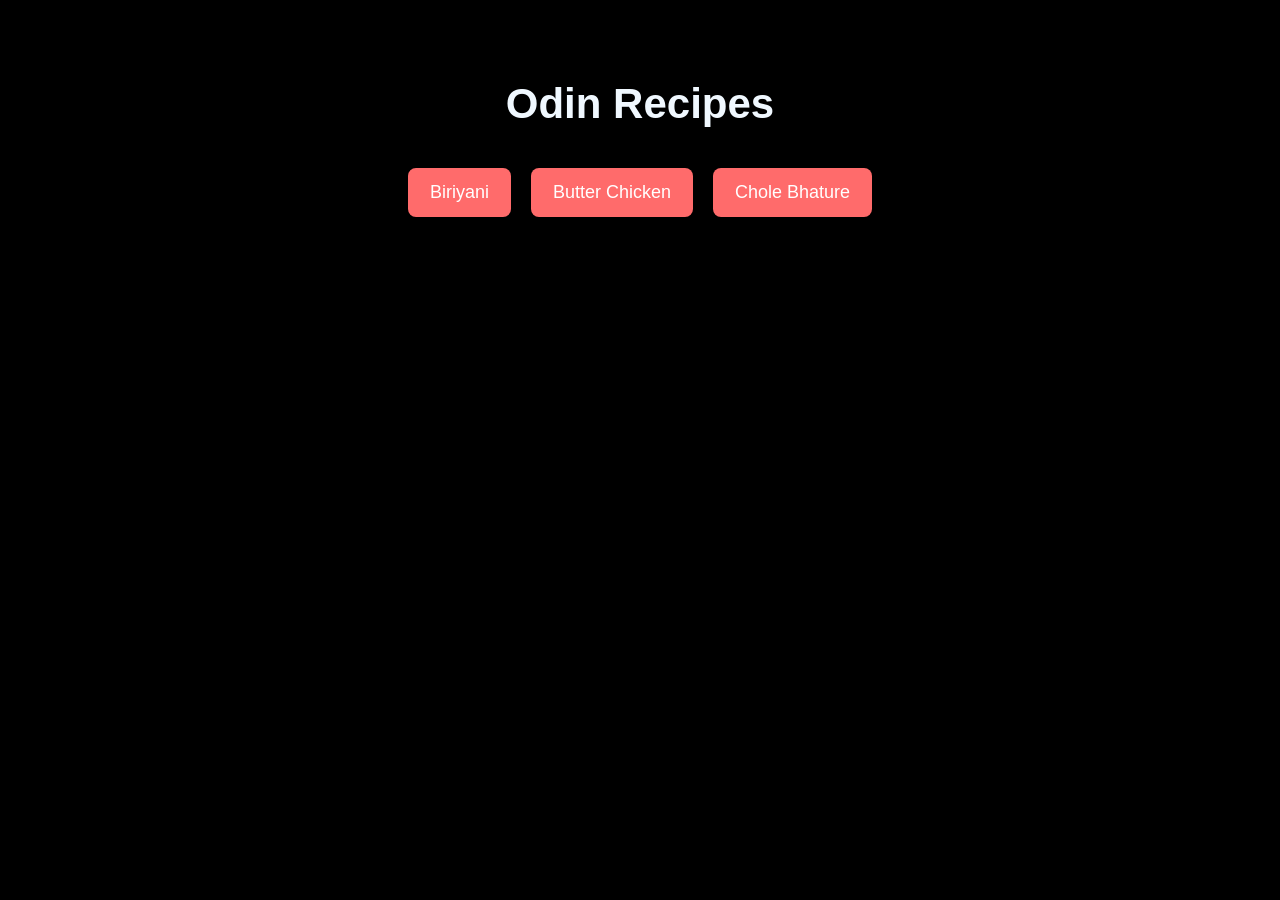
<file: index.html>
<!DOCTYPE html>
<html lang="en">
<head>
    <meta charset="UTF-8">
    <meta name="viewport" content="width=device-width, initial-scale=1.0">
    <title>Odin Recipes</title>
    <link rel="stylesheet" href="style.css">
</head>

<body>

<h1>Odin Recipes</h1>

<div class="recipes">
    <a href="recipes/biriyani.html">Biriyani</a>
    <a href="recipes/butter-chicken.html">Butter Chicken</a>
    <a href="recipes/chole-bhature.html">Chole Bhature</a>
</div>

</body>
</html>
</file>
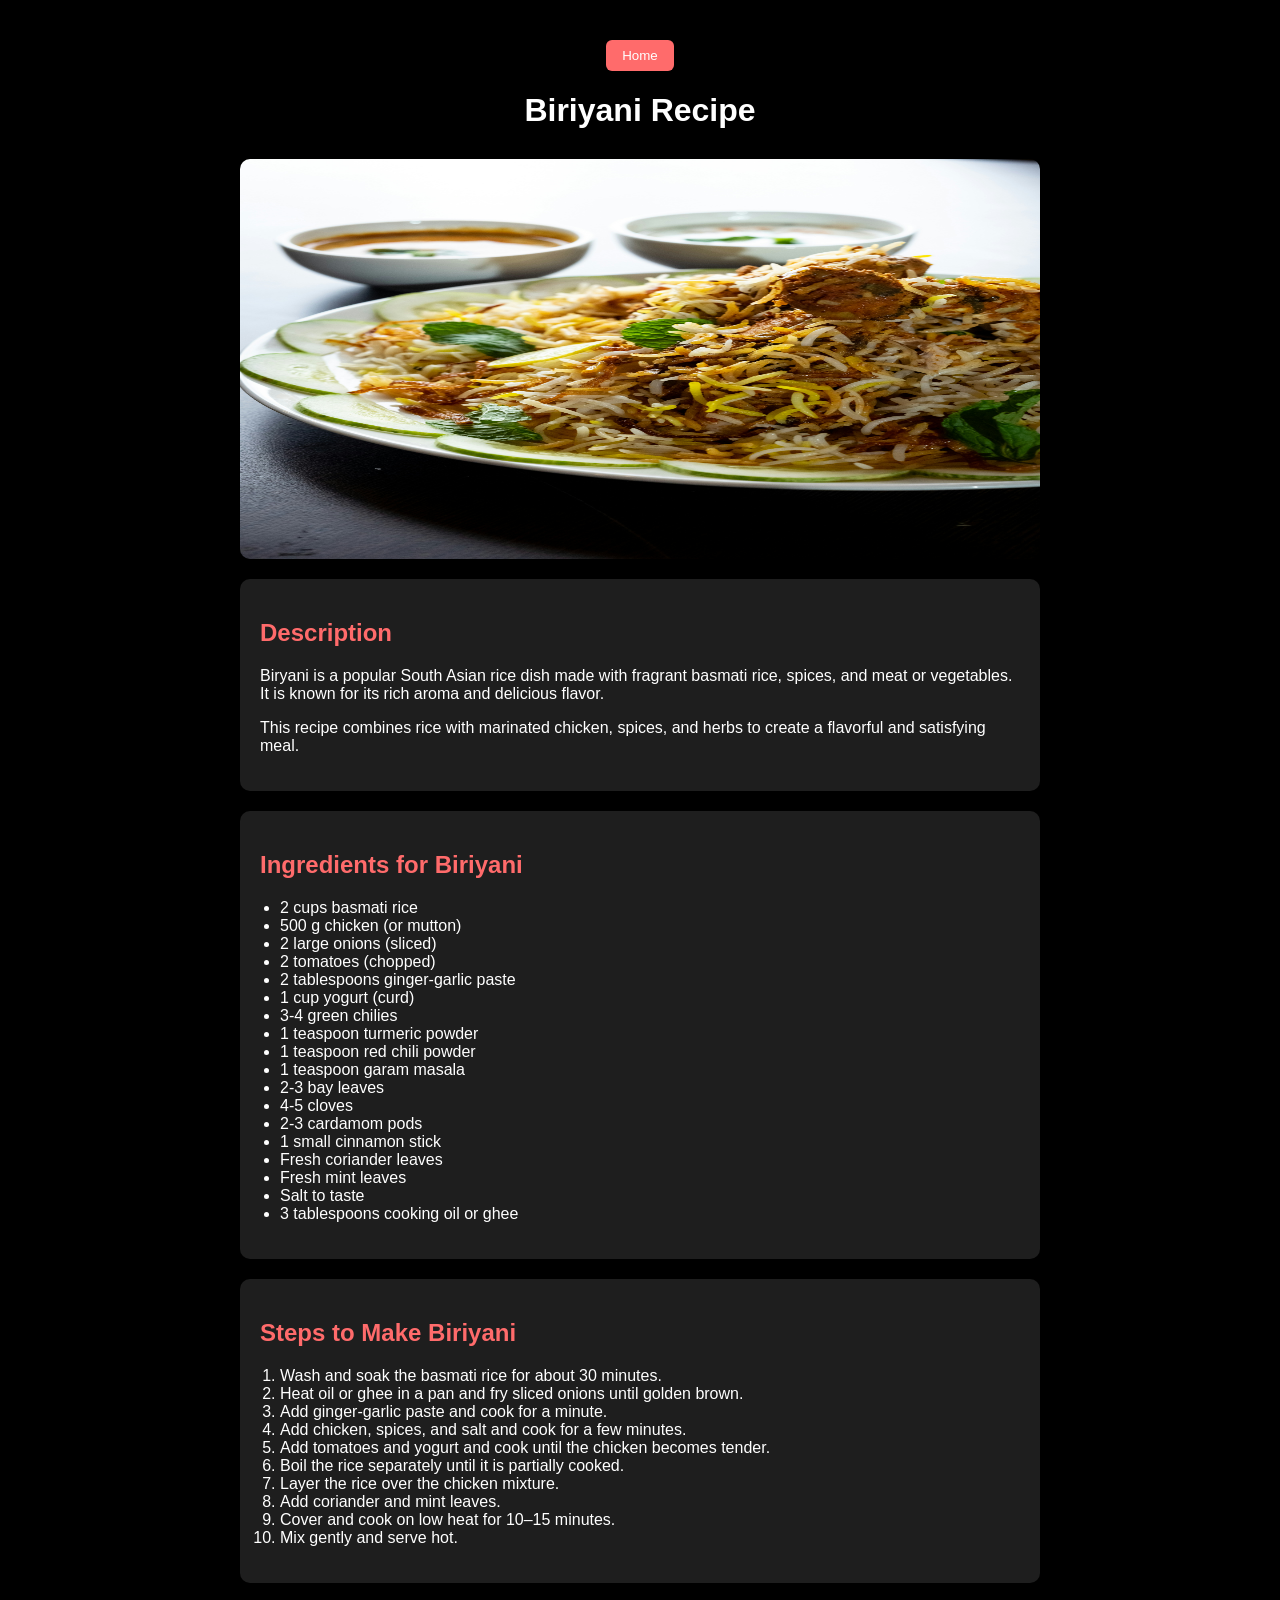
<file: recipes/biriyani.html>
<!DOCTYPE html>
<html lang="en">
<head>
<meta charset="UTF-8">
<meta name="viewport" content="width=device-width, initial-scale=1.0">
<title>Make Biriyani</title>
<link rel="stylesheet" href="style1.css">
</head>

<body>

<div class="container">

<header class="header">

<a href="../index.html">
<button class="home-btn">Home</button>
</a>

<h1>Biriyani Recipe</h1>

</header>

<img src="../images/biryani.jpg" alt="Delicious Biriyani">

<div class="description">

<h2>Description</h2>

<p>
Biryani is a popular South Asian rice dish made with fragrant basmati rice, spices,
and meat or vegetables. It is known for its rich aroma and delicious flavor.
</p>

<p>
This recipe combines rice with marinated chicken, spices, and herbs to create
a flavorful and satisfying meal.
</p>

</div>

<div class="ingredients">

<h2>Ingredients for Biriyani</h2>

<ul>
<li>2 cups basmati rice</li>
<li>500 g chicken (or mutton)</li>
<li>2 large onions (sliced)</li>
<li>2 tomatoes (chopped)</li>
<li>2 tablespoons ginger-garlic paste</li>
<li>1 cup yogurt (curd)</li>
<li>3-4 green chilies</li>
<li>1 teaspoon turmeric powder</li>
<li>1 teaspoon red chili powder</li>
<li>1 teaspoon garam masala</li>
<li>2-3 bay leaves</li>
<li>4-5 cloves</li>
<li>2-3 cardamom pods</li>
<li>1 small cinnamon stick</li>
<li>Fresh coriander leaves</li>
<li>Fresh mint leaves</li>
<li>Salt to taste</li>
<li>3 tablespoons cooking oil or ghee</li>
</ul>

</div>

<div class="steps">

<h2>Steps to Make Biriyani</h2>

<ol>
<li>Wash and soak the basmati rice for about 30 minutes.</li>
<li>Heat oil or ghee in a pan and fry sliced onions until golden brown.</li>
<li>Add ginger-garlic paste and cook for a minute.</li>
<li>Add chicken, spices, and salt and cook for a few minutes.</li>
<li>Add tomatoes and yogurt and cook until the chicken becomes tender.</li>
<li>Boil the rice separately until it is partially cooked.</li>
<li>Layer the rice over the chicken mixture.</li>
<li>Add coriander and mint leaves.</li>
<li>Cover and cook on low heat for 10–15 minutes.</li>
<li>Mix gently and serve hot.</li>
</ol>

</div>

</div>

</body>
</html>
</file>
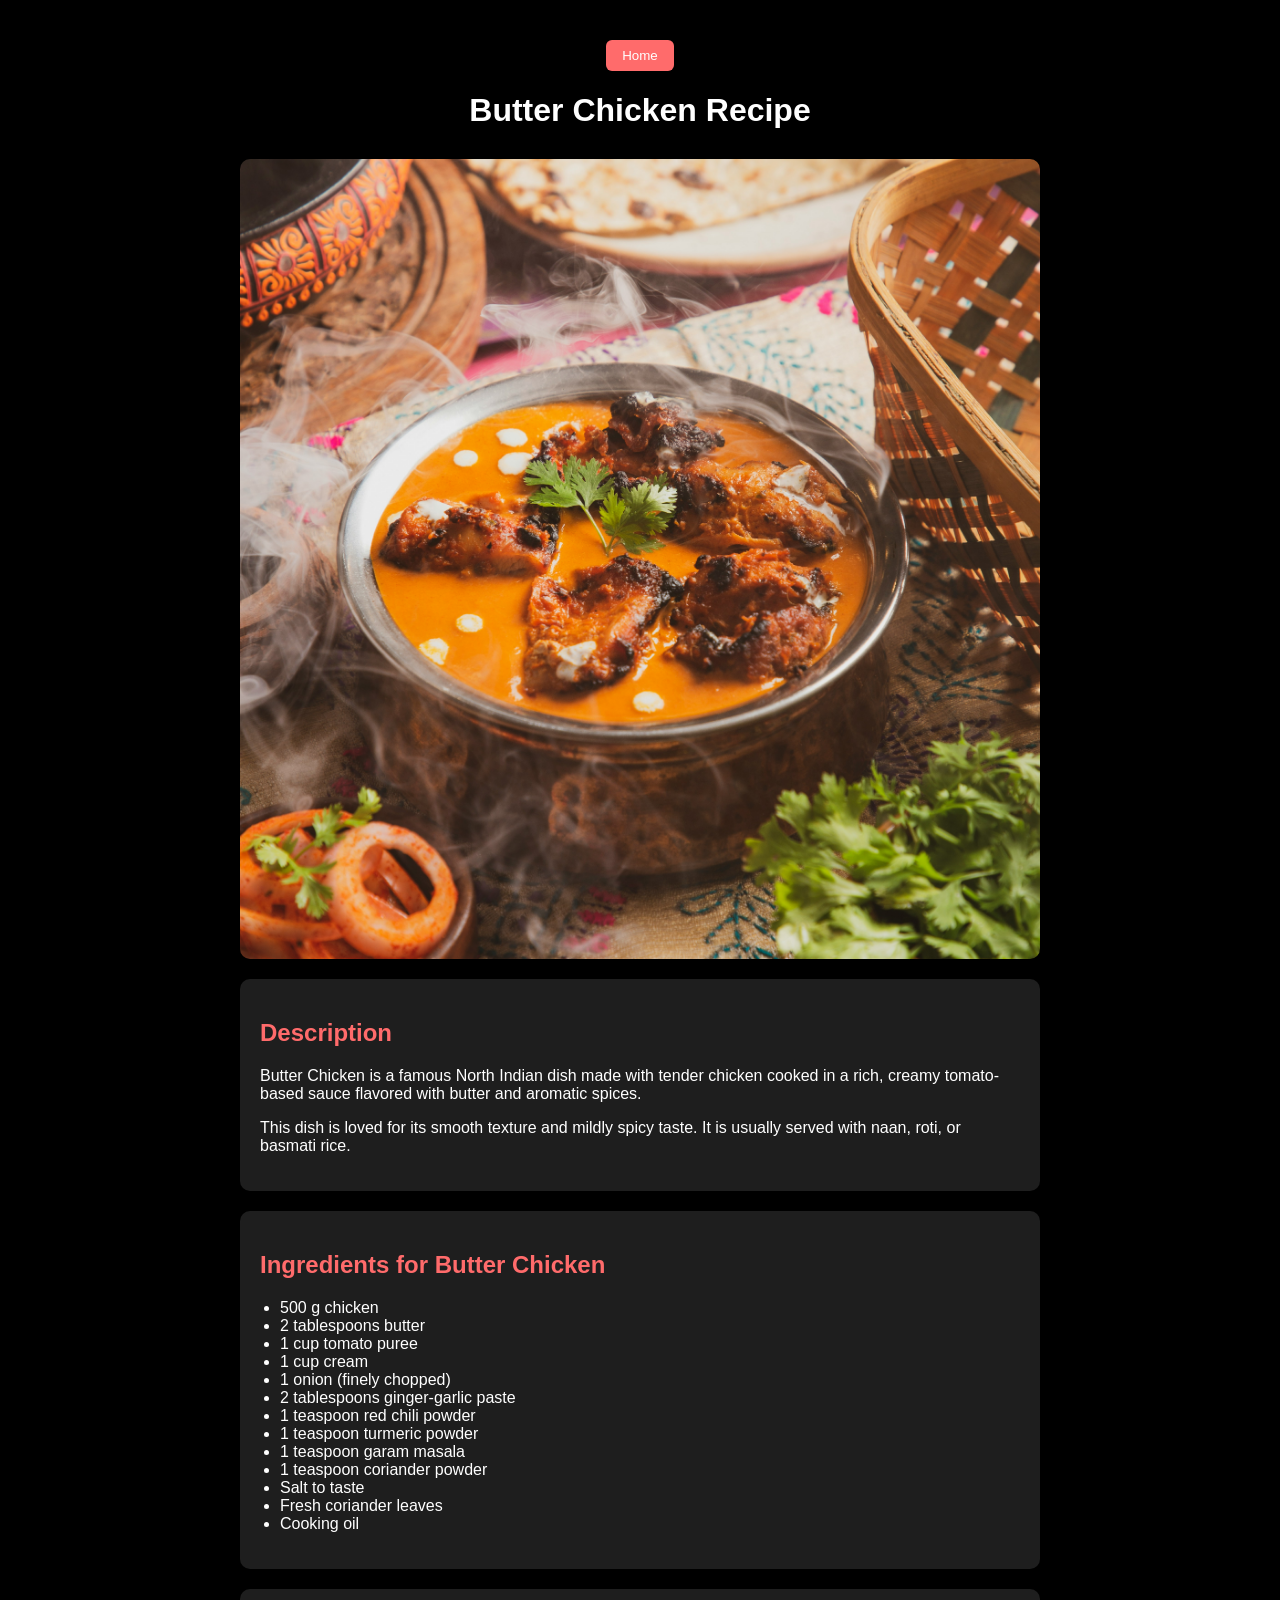
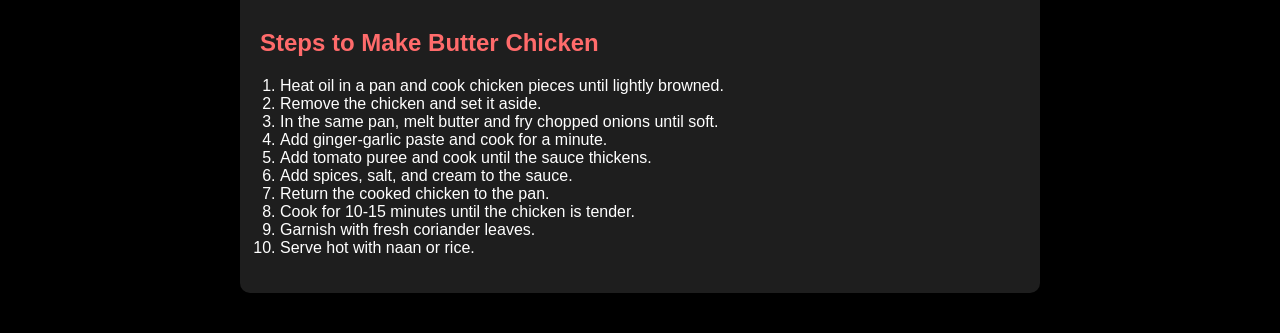
<file: recipes/butter-chicken.html>
<!DOCTYPE html>
<html lang="en">
<head>
<meta charset="UTF-8">
<meta name="viewport" content="width=device-width, initial-scale=1.0">
<title>Make Butter Chicken</title>
<link rel="stylesheet" href="style2.css">
</head>

<body>

<div class="container">

<header class="header">

<a href="../index.html">
<button class="home-btn">Home</button>
</a>

<h1>Butter Chicken Recipe</h1>

</header>

<img src="../images/butter-chicken.jpg" alt="Delicious Butter Chicken">

<div class="description">

<h2>Description</h2>

<p>
Butter Chicken is a famous North Indian dish made with tender chicken cooked in a rich,
creamy tomato-based sauce flavored with butter and aromatic spices.
</p>

<p>
This dish is loved for its smooth texture and mildly spicy taste. It is usually served
with naan, roti, or basmati rice.
</p>

</div>

<div class="ingredients">

<h2>Ingredients for Butter Chicken</h2>

<ul>
<li>500 g chicken</li>
<li>2 tablespoons butter</li>
<li>1 cup tomato puree</li>
<li>1 cup cream</li>
<li>1 onion (finely chopped)</li>
<li>2 tablespoons ginger-garlic paste</li>
<li>1 teaspoon red chili powder</li>
<li>1 teaspoon turmeric powder</li>
<li>1 teaspoon garam masala</li>
<li>1 teaspoon coriander powder</li>
<li>Salt to taste</li>
<li>Fresh coriander leaves</li>
<li>Cooking oil</li>
</ul>

</div>

<div class="steps">

<h2>Steps to Make Butter Chicken</h2>

<ol>
<li>Heat oil in a pan and cook chicken pieces until lightly browned.</li>
<li>Remove the chicken and set it aside.</li>
<li>In the same pan, melt butter and fry chopped onions until soft.</li>
<li>Add ginger-garlic paste and cook for a minute.</li>
<li>Add tomato puree and cook until the sauce thickens.</li>
<li>Add spices, salt, and cream to the sauce.</li>
<li>Return the cooked chicken to the pan.</li>
<li>Cook for 10-15 minutes until the chicken is tender.</li>
<li>Garnish with fresh coriander leaves.</li>
<li>Serve hot with naan or rice.</li>
</ol>

</div>

</div>

</body>
</html>
</file>
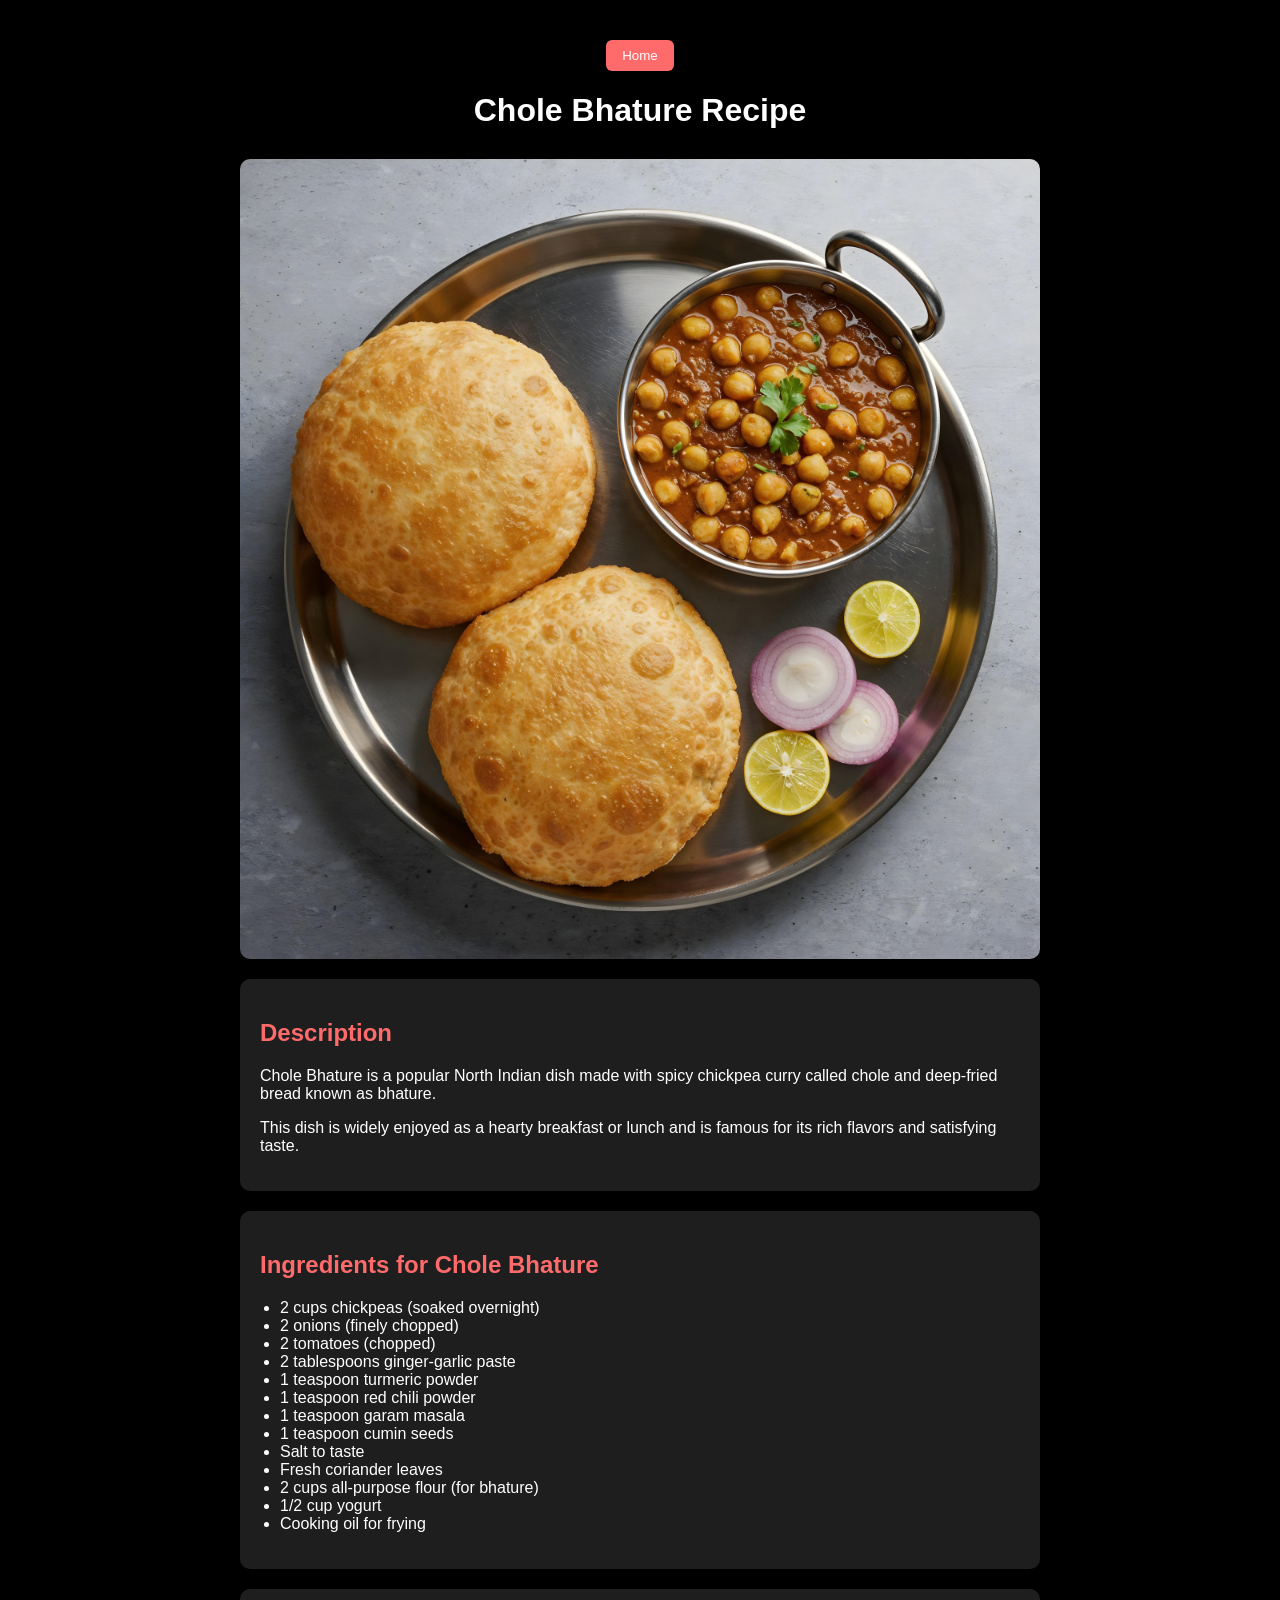
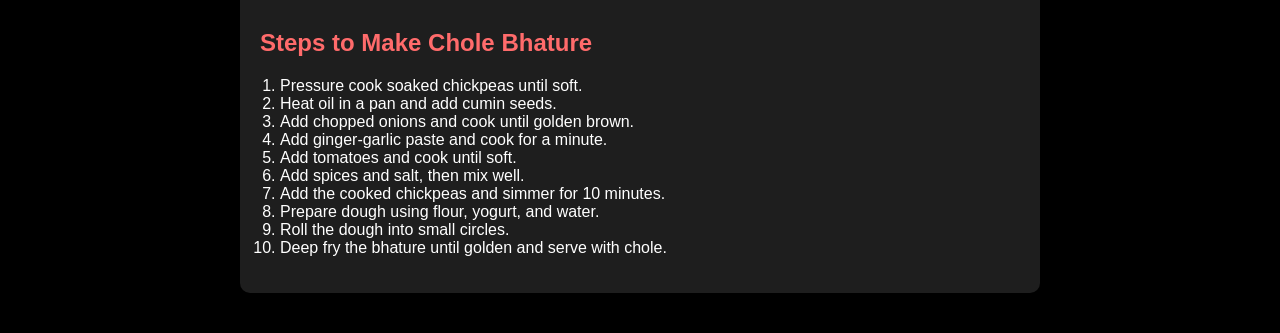
<file: recipes/chole-bhature.html>
<!DOCTYPE html>
<html lang="en">
<head>
<meta charset="UTF-8">
<meta name="viewport" content="width=device-width, initial-scale=1.0">
<title>Make Chole Bhature</title>
<link rel="stylesheet" href="style3.css">
</head>

<body>

<div class="container">

<header class="header">

<a href="../index.html">
<button class="home-btn">Home</button>
</a>

<h1>Chole Bhature Recipe</h1>

</header>

<img src="../images/chole-bhature.jpg" alt="Delicious Chole Bhature">

<div class="description">

<h2>Description</h2>

<p>
Chole Bhature is a popular North Indian dish made with spicy chickpea curry
called chole and deep-fried bread known as bhature.
</p>

<p>
This dish is widely enjoyed as a hearty breakfast or lunch and is famous
for its rich flavors and satisfying taste.
</p>

</div>

<div class="ingredients">

<h2>Ingredients for Chole Bhature</h2>

<ul>
<li>2 cups chickpeas (soaked overnight)</li>
<li>2 onions (finely chopped)</li>
<li>2 tomatoes (chopped)</li>
<li>2 tablespoons ginger-garlic paste</li>
<li>1 teaspoon turmeric powder</li>
<li>1 teaspoon red chili powder</li>
<li>1 teaspoon garam masala</li>
<li>1 teaspoon cumin seeds</li>
<li>Salt to taste</li>
<li>Fresh coriander leaves</li>
<li>2 cups all-purpose flour (for bhature)</li>
<li>1/2 cup yogurt</li>
<li>Cooking oil for frying</li>
</ul>

</div>

<div class="steps">

<h2>Steps to Make Chole Bhature</h2>

<ol>
<li>Pressure cook soaked chickpeas until soft.</li>
<li>Heat oil in a pan and add cumin seeds.</li>
<li>Add chopped onions and cook until golden brown.</li>
<li>Add ginger-garlic paste and cook for a minute.</li>
<li>Add tomatoes and cook until soft.</li>
<li>Add spices and salt, then mix well.</li>
<li>Add the cooked chickpeas and simmer for 10 minutes.</li>
<li>Prepare dough using flour, yogurt, and water.</li>
<li>Roll the dough into small circles.</li>
<li>Deep fry the bhature until golden and serve with chole.</li>
</ol>

</div>

</div>

</body>
</html>
</file>
<file: style.css>
body{
    font-family: Arial, Helvetica, sans-serif;
    background-color: black;
    color: aliceblue;
    text-align: center;
    margin-top: 80px;
}

h1{
    font-size: 42px;
    margin-bottom: 40px;
}

.recipes{
    display: flex;
    width: fit-content;
    margin: 0 auto;
}


.recipes a{
    text-decoration: none;
    margin: 0 10px;
    background-color: #ff6b6b;
    color: white;
    padding: 14px 22px;
    border-radius: 8px;
    font-size: 18px;
}
</file>
<file: recipes/style1.css>
body{
    font-family: Arial, Helvetica, sans-serif;
    background-color: black;
    color: white;
}

.container{
    max-width: 800px;
    margin: 40px auto;
}

.header{
    text-align: center;
    margin-bottom: 30px;
}

.home-btn{
    background-color: #ff6b6b;
    color: white;
    border: none;
    padding: 8px 16px;
    border-radius: 6px;
}


img{
    display: block;
    margin: 20px auto;
    width: 100%;
    height: 400px;
    border-radius: 10px;
}

.description,
.ingredients,
.steps{
    background-color: #1e1e1e;
    padding: 20px;
    border-radius: 10px;
    margin-bottom: 20px;
}

h2{
    color: #ff6b6b;
}

ul, ol{
    padding-left: 20px;
}
</file>
<file: recipes/style2.css>
body{
    font-family: Arial, Helvetica, sans-serif;
    background-color: black;
    color: white;
}



.container{
    max-width: 800px;
    margin: 40px auto;
}


.header{
    text-align: center;
    margin-bottom: 30px;
}



.home-btn{
    background-color: #ff6b6b;
    color: white;
    border: none;
    padding: 8px 16px;
    border-radius: 6px;
    cursor: pointer;
}


img{
    width: 100%;
    height: auto;
    display: block;
    margin: 20px auto;
    border-radius: 10px;
}

.description,
.ingredients,
.steps{
    background-color: #1e1e1e;
    padding: 20px;
    border-radius: 10px;
    margin-bottom: 20px;
}

h2{
    color: #ff6b6b;
}

ul, ol{
    padding-left: 20px;
}
</file>
<file: recipes/style3.css>
body{
    font-family: Arial, Helvetica, sans-serif;
    background-color: black;
    color: white;
}

.container{
    max-width: 800px;
    margin: 40px auto;
}

.header{
    text-align: center;
    margin-bottom: 30px;
}

.home-btn{
    background-color: #ff6b6b;
    color: white;
    border: none;
    padding: 8px 16px;
    border-radius: 6px;
}


img{
    width: 100%;
    height: auto;
    display: block;
    margin: 20px auto;
    border-radius: 10px;
}

.description,
.ingredients,
.steps{
    background-color: #1e1e1e;
    padding: 20px;
    border-radius: 10px;
    margin-bottom: 20px;
}

h2{
    color: #ff6b6b;
}

ul, ol{
    padding-left: 20px;
}
</file>
